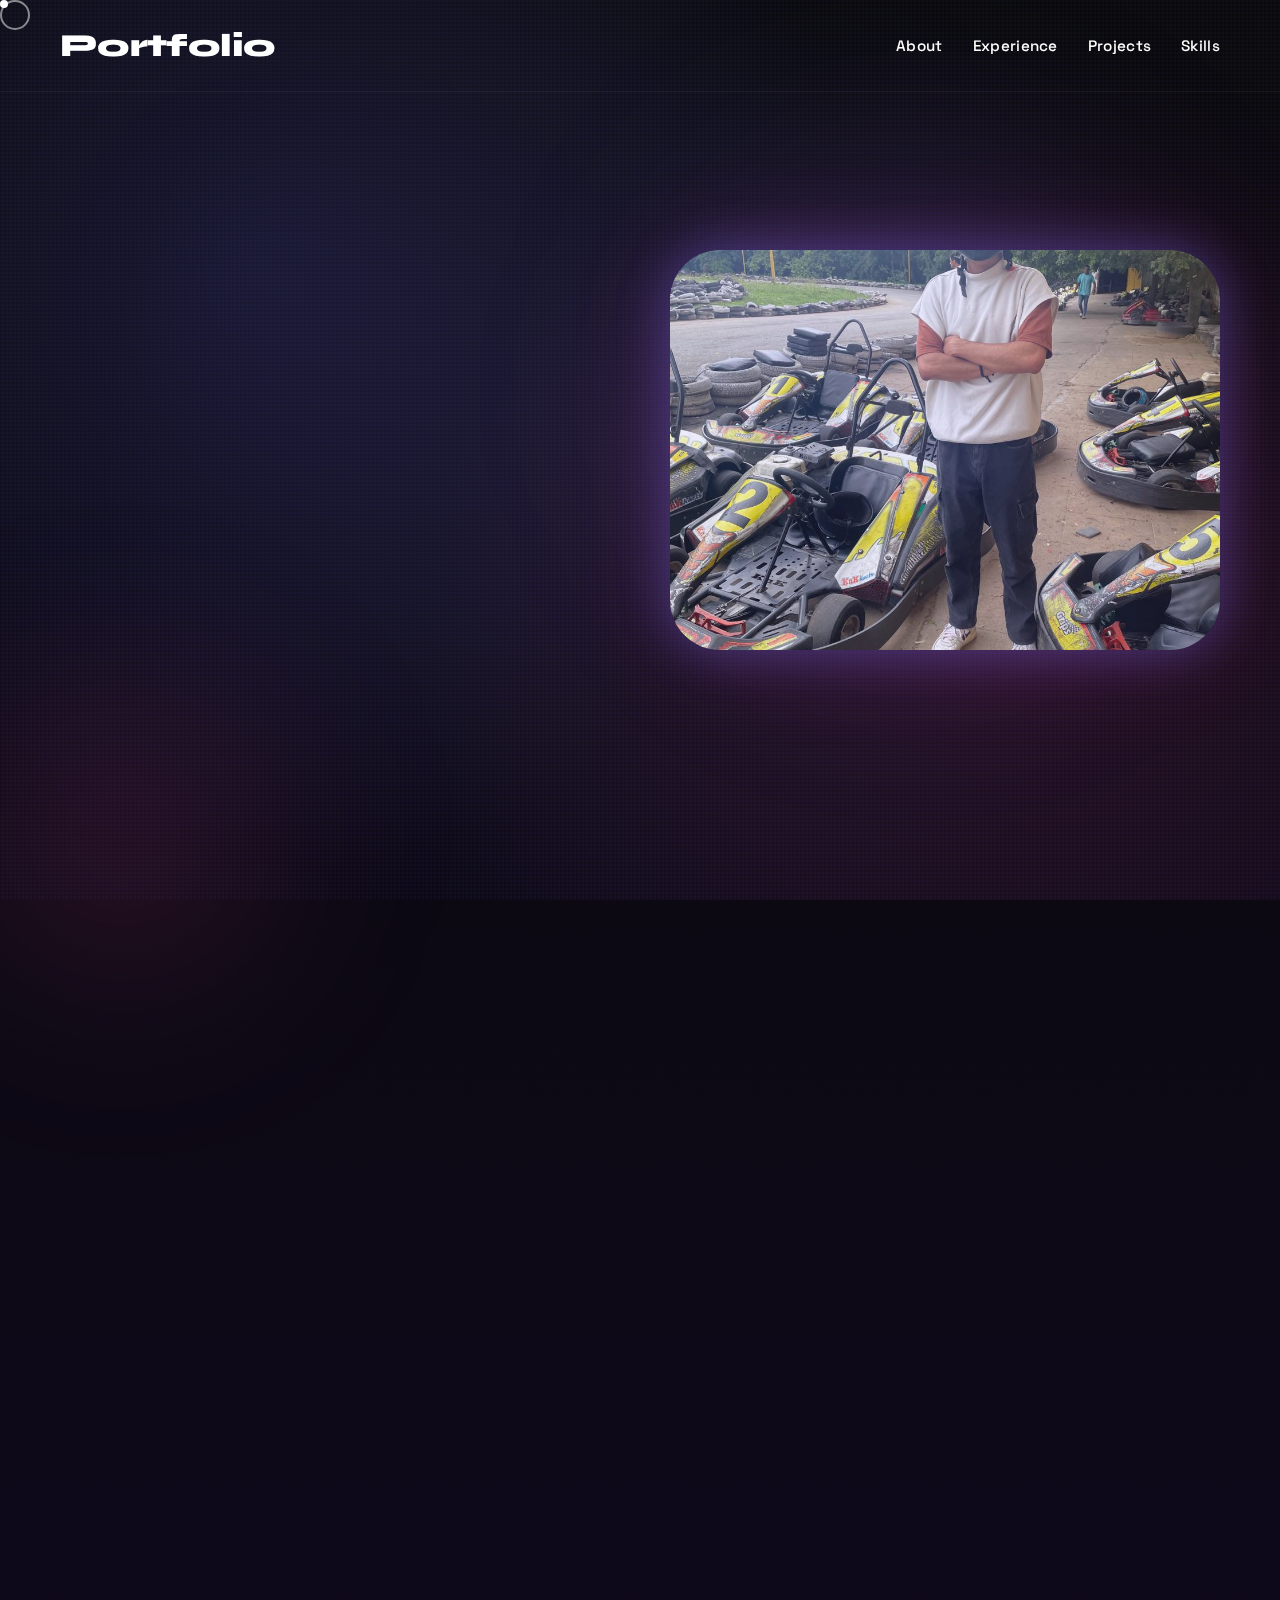
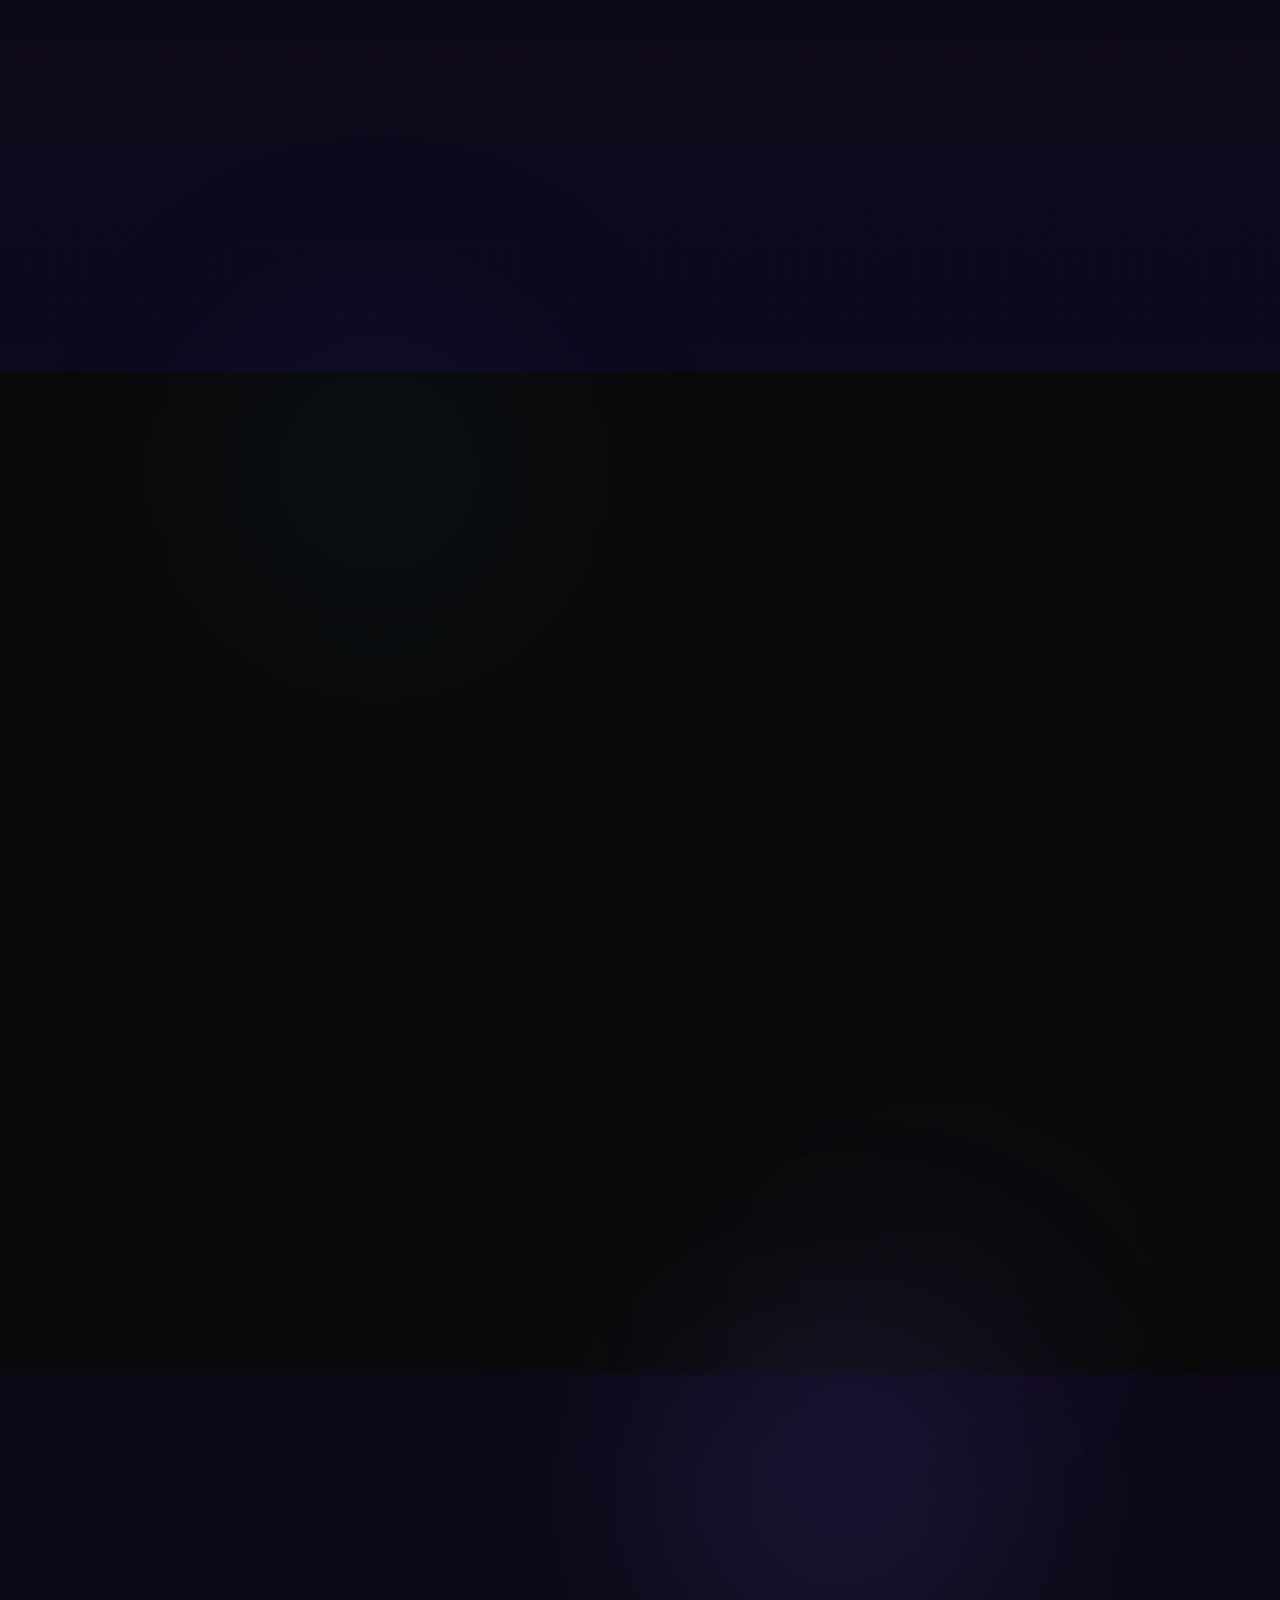
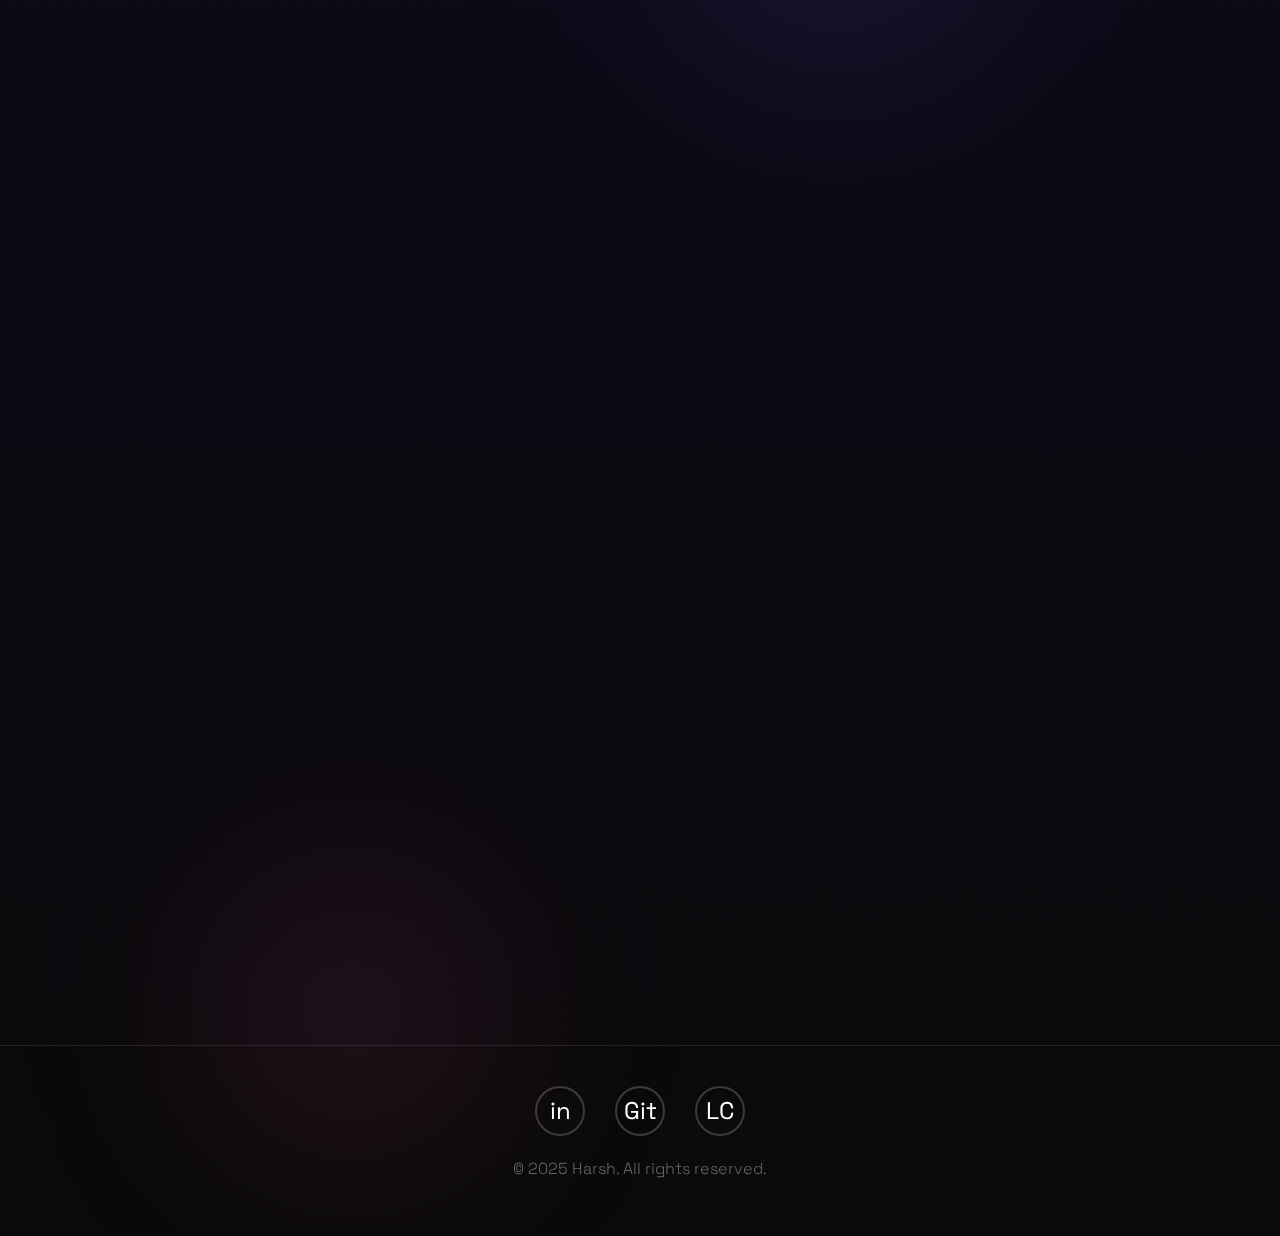
<file: index.html>
<!DOCTYPE html>
<html lang="en">
<head>
    <meta charset="UTF-8">
    <meta name="viewport" content="width=device-width, initial-scale=1.0">
    <link rel="stylesheet" href="style.css">
    <title>Data Science Portfolio</title>

</head>
<body>
    <div class="cursor-dot"></div>
    <div class="cursor-outline"></div>

    <header id="header">
        <div class="container">
            <nav>
                <a href="#" class="logo">Portfolio</a>
                <ul class="nav-links" id="navLinks">
                    <li><a href="#about">About</a></li>
                    <li><a href="#experience">Experience</a></li>
                    <li><a href="#projects">Projects</a></li>
                    <li><a href="#skills">Skills</a></li>
                </ul>
                <div class="hamburger" id="hamburger">
                    <span></span>
                    <span></span>
                    <span></span>
                </div>
            </nav>
        </div>
    </header>

    <section id="about">
        <div class="container">
            <div class="about-content">
                <div class="about-text">
                    <h1>Hi, I'm <br class="font-sans">Harsh</h1>
                    <h2>Data Scientist & ML Engineer</h2>
                    <p>
                        Passionate about transforming data into actionable insights and building intelligent systems. 
                        With expertise in machine learning, deep learning, and statistical analysis, I create solutions 
                        that drive business value and solve complex problems. My work spans predictive modeling, 
                        natural language processing, and computer vision applications.
                    </p>
                </div>
                <div class="profile-img">
                    <img src="harsh.jpeg" alt="">
                </div>
            </div>
        </div>
    </section>
    <section id="experience">
        <div class="container">
            <h2 class="section-title fade-in">Experience</h2>
            <div class="projects-grid">
                <div class="project-card scale-in">
                    <h3>Bosch Rexroth</h3>
                    <h4>Jun 2025 - Present</h4>
                    <p>•Performed EDA and regression analysis on gear pump test data, improving analysis speed by 20%. <br>
•	Automated data pipeline in Python, improving processing speed ~75% <br>
•	Developed Power BI dashboards for test insights and decision-making.
</p>
                    <div class="tech-tags">
                        <span class="tag">Python</span>
                        <span class="tag">ML</span>
                        <span class="tag">Statistics</span>
                        <span class="tag">Power BI</span>
                        <span class="tag">Automation</span>
                        
                    </div>
                </div>
                
                <div class="project-card scale-in">
                    <h3>Jindal Steel and Power</h3>
                    <h4>Jun 2024 - July 2024</h4>
                    <p>•Built a real-time PPE detection system using YOLO for workplace safety. <br>
•	Trained custom CV models, achieving 87% detection accuracy on test data.
</p>
                    <div class="tech-tags">
                        <span class="tag">Python</span>
                        <span class="tag">Computer Vision</span>
                        <span class="tag">YOLO</span>
                        <span class="tag">Deep Learning</span>
                        
                    </div>
                </div>
                <div class="project-card scale-in">
                    <h3>Tata Data Visualization</h3>
                    <h4>Feb 2025</h4>
                    <p>•Created dashboards and insights for leadership discussions using corporate datasets.</p>
                    <div class="tech-tags">
                        <span class="tag">Python</span>
                        <span class="tag">Power BI</span>
                        <span class="tag">Excel</span>
                    </div>
                </div>
            </div>
        </div>
    </section>

    <section id="projects">
        <div class="container">
            <h2 class="section-title fade-in">Projects</h2>
            <div class="projects-grid">
                <a href="https://github.com/Harshvardhan0904/recruiter_agent">
                    <div class="project-card scale-in">
                    <h3>Recruiter Agent</h3>
                    <p>Created an AI agent that parses resumes, calculates ATS compatibility based on job descriptions, suggests resume improvements, identifies recent job experiences, and generates 20+ targeted interview questions.</p>
                    <div class="tech-tags">
                        <span class="tag">Python</span>
                        <span class="tag">NLP</span>
                        <span class="tag">LLM</span>
                        <span class="tag">Flask</span>
                        
                    </div>
                </div>
                </a>
                
                <a href="https://github.com/Harshvardhan0904/AI_DOC">
                    <div class="project-card scale-in">
                    <h3>AI Doc</h3>
                    <p>Built an ML model using SVC to detect diseases based on symptoms and provide personalized recommendations for medicine, workout routines, and diet plans.</p>
                    <div class="tech-tags">
                        <span class="tag">Python</span>
                        <span class="tag">Flask</span>
                        <span class="tag">Scikit-learn</span>
                    </div>
                </div>
                </a>
                
                <a href="https://github.com/Harshvardhan0904/PPE_PROJECT">
                    <div class="project-card scale-in">
                    <h3>PPE Kit detection</h3>
                    <p>Created an object detection model for quality control in manufacturing with 95% precision rate.</p>
                    <div class="tech-tags">
                        <span class="tag">TensorFlow</span>
                        <span class="tag">YOLO</span>
                        <span class="tag">OpenCV</span>
                    </div>
                </div>
                </a>
                
                <div class="project-card scale-in">
                    <h3>Inventory management and Predictive maintenance</h3>
                    <p>SQL-based inventory system with ML model to predict CNC part wear </p>
                    <div class="tech-tags">
                        <span class="tag">Pyhton</span>
                        <span class="tag">ML</span>
                        <span class="tag">SQL</span>
                    </div>
                </div>
            </div>
        </div>
    </section>

    

    <section id="skills">
        <div class="container">
            <h2 class="section-title fade-in">Skills & Expertise</h2>
            <div class="skills-container">
                <div class="skill-category fade-in">
                    <h3>Programming</h3>
                    <ul class="skill-list">
                        <li>Python</li>
                        <li>Java</li>
                        <li>SQL</li>
                        <li>C</li>
                    </ul>
                </div>
                
                <div class="skill-category fade-in">
                    <h3>ML & AI</h3>
                    <ul class="skill-list">
                        <li>Scikit-learn</li>
                        <li>TensorFlow</li>
                        <li>PyTorch</li>
                        <li>RAG Systems</li>
                        <li>Vector database</li>
                        <li>Langchain</li>
                    </ul>
                </div>
                
                <div class="skill-category fade-in">
                    <h3>Data Skill</h3>
                    <ul class="skill-list">
                        <li>Data cleaning</li>
                        <li>EDA</li>
                        <li>Feature Engineering</li>
                        <li>Statisitcs</li>
                        <li>Power BI and Excel</li>
                        
                    </ul>
                </div>
                
                <div class="skill-category fade-in">
                    <h3>Tools</h3>
                    <ul class="skill-list">
                        <li>Git</li>
                        <li>Automation script</li>
                        <li>Prompt Engineering</li>
                    </ul>
                </div>
            </div>
        </div>
    </section>

    <footer>
        <div class="container">
            <div class="social-links">
                <a href="https://www.linkedin.com/in/harsh-vardhan-tiwari-05153b302/" title="LinkedIn">in</a>
                <a href="https://github.com/Harshvardhan0904" title="GitHub">Git</a>
                <a href="https://leetcode.com/u/harshvardhant88/" title="Leetcode">LC</a>
            </div>
            <p style="color: #666; font-weight: 300;">© 2025 Harsh. All rights reserved.</p>
        </div>
    </footer>

    <script>
        const cursorDot = document.querySelector('.cursor-dot');
        const cursorOutline = document.querySelector('.cursor-outline');
        
        if (window.innerWidth > 768) {
            document.addEventListener('mousemove', (e) => {
                cursorDot.style.left = e.clientX + 'px';
                cursorDot.style.top = e.clientY + 'px';
                
                setTimeout(() => {
                    cursorOutline.style.left = e.clientX - 11 + 'px';
                    cursorOutline.style.top = e.clientY - 11 + 'px';
                }, 50);
            });
            
            document.querySelectorAll('a, button, .project-card').forEach(el => {
                el.addEventListener('mouseenter', () => {
                    cursorDot.style.transform = 'scale(2)';
                    cursorOutline.style.transform = 'scale(1.5)';
                });
                el.addEventListener('mouseleave', () => {
                    cursorDot.style.transform = 'scale(1)';
                    cursorOutline.style.transform = 'scale(1)';
                });
            });
        }
        
        const header = document.getElementById('header');
        window.addEventListener('scroll', () => {
            if (window.scrollY > 50) {
                header.classList.add('scrolled');
            } else {
                header.classList.remove('scrolled');
            }
        });
        
        const hamburger = document.getElementById('hamburger');
        const navLinks = document.getElementById('navLinks');
        
        hamburger.addEventListener('click', () => {
            navLinks.classList.toggle('active');
        });
        
        document.querySelectorAll('.nav-links a').forEach(link => {
            link.addEventListener('click', () => {
                navLinks.classList.remove('active');
            });
        });
        
        document.querySelectorAll('a[href^="#"]').forEach(anchor => {
            anchor.addEventListener('click', function (e) {
                e.preventDefault();
                const target = document.querySelector(this.getAttribute('href'));
                if (target) {
                    target.scrollIntoView({
                        behavior: 'smooth',
                        block: 'start'
                    });
                }
            });
        });
        
        const observerOptions = {
            threshold: 0.15,
            rootMargin: '0px 0px -50px 0px'
        };
        
        const observer = new IntersectionObserver((entries) => {
            entries.forEach(entry => {
                if (entry.isIntersecting) {
                    entry.target.classList.add('visible');
                }
            });
        }, observerOptions);
        
        document.querySelectorAll('.fade-in, .slide-left, .slide-right, .scale-in').forEach(el => {
            observer.observe(el);
        });
        
        const projectCards = document.querySelectorAll('.project-card');
        projectCards.forEach((card, index) => {
            card.style.transitionDelay = `${index * 0.1}s`;
        });
        
        const skillCategories = document.querySelectorAll('.skill-category');
        skillCategories.forEach((category, index) => {
            category.style.transitionDelay = `${index * 0.15}s`;
        });
        
        document.querySelectorAll('.project-card').forEach(card => {
            card.addEventListener('mouseenter', function() {
                this.style.zIndex = '10';
            });
            card.addEventListener('mouseleave', function() {
                this.style.zIndex = '1';
            });
        });
    </script>
</body>
</html>
</file>
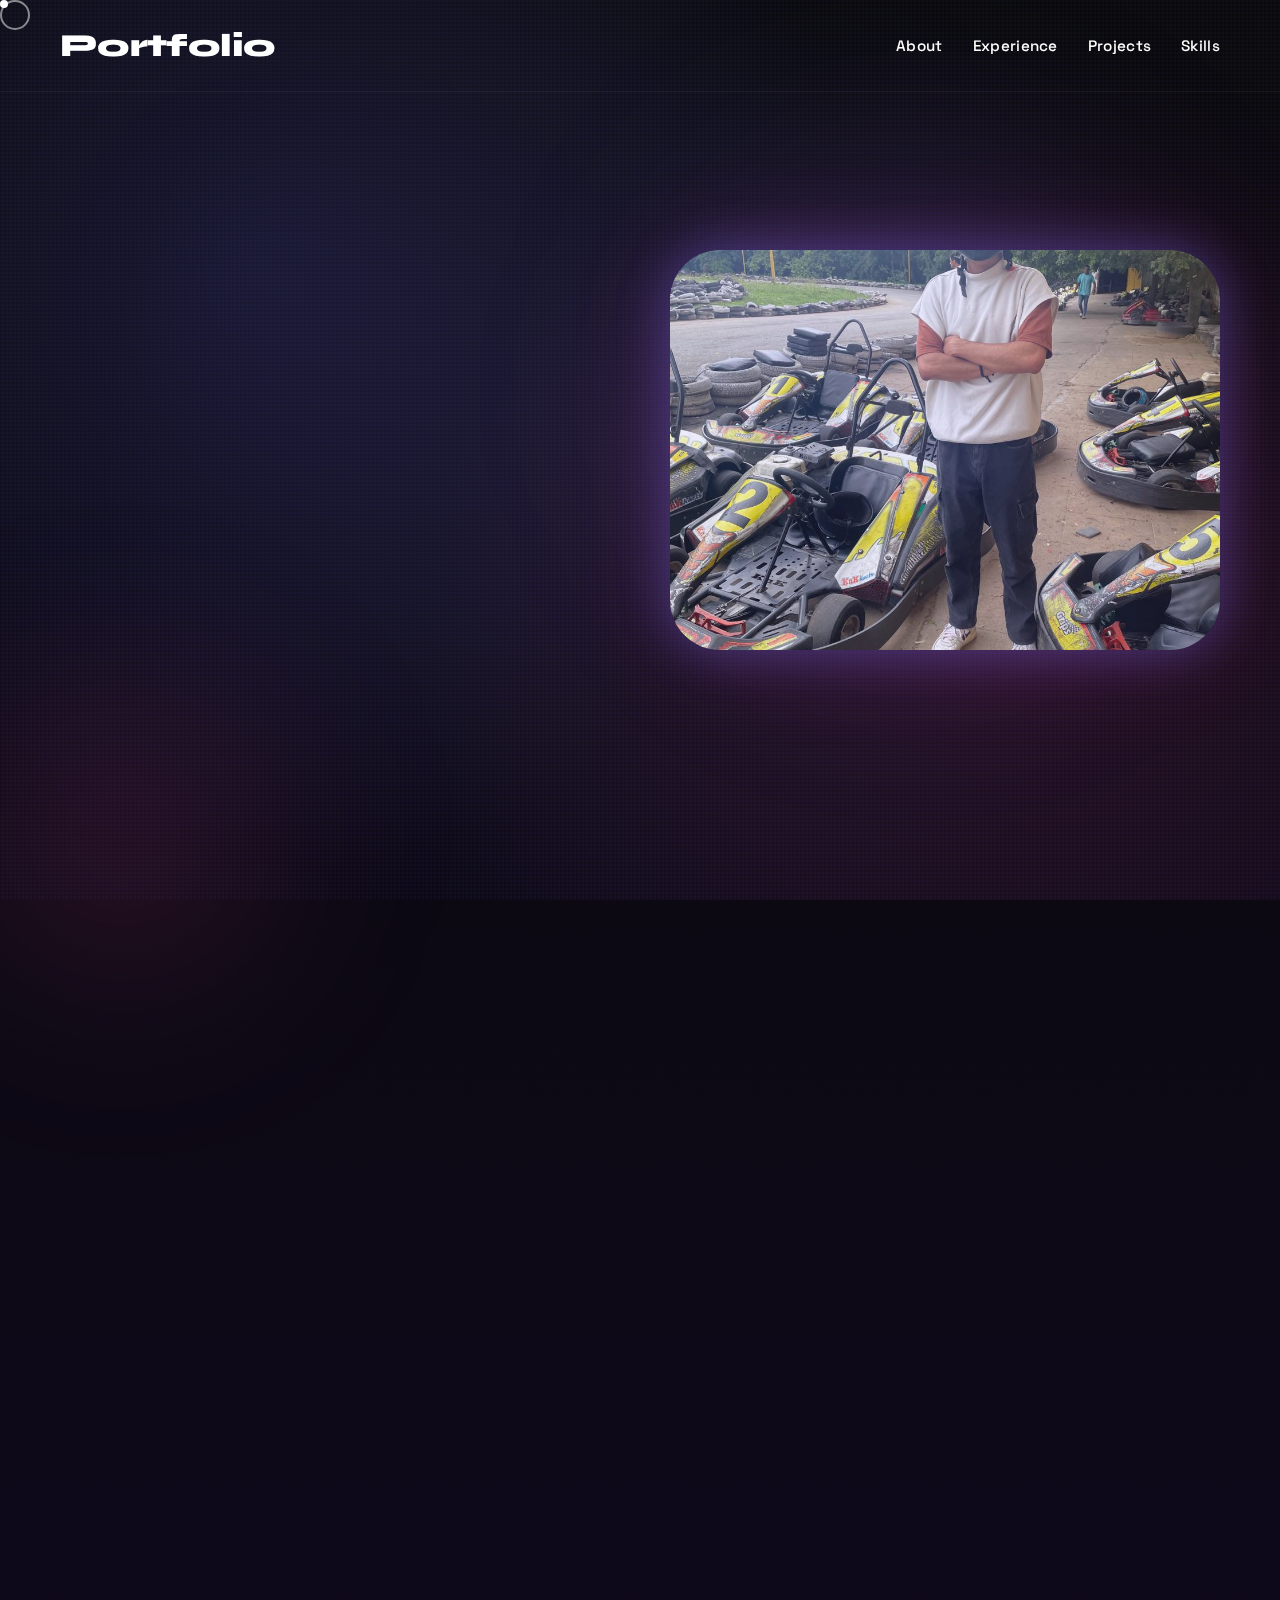
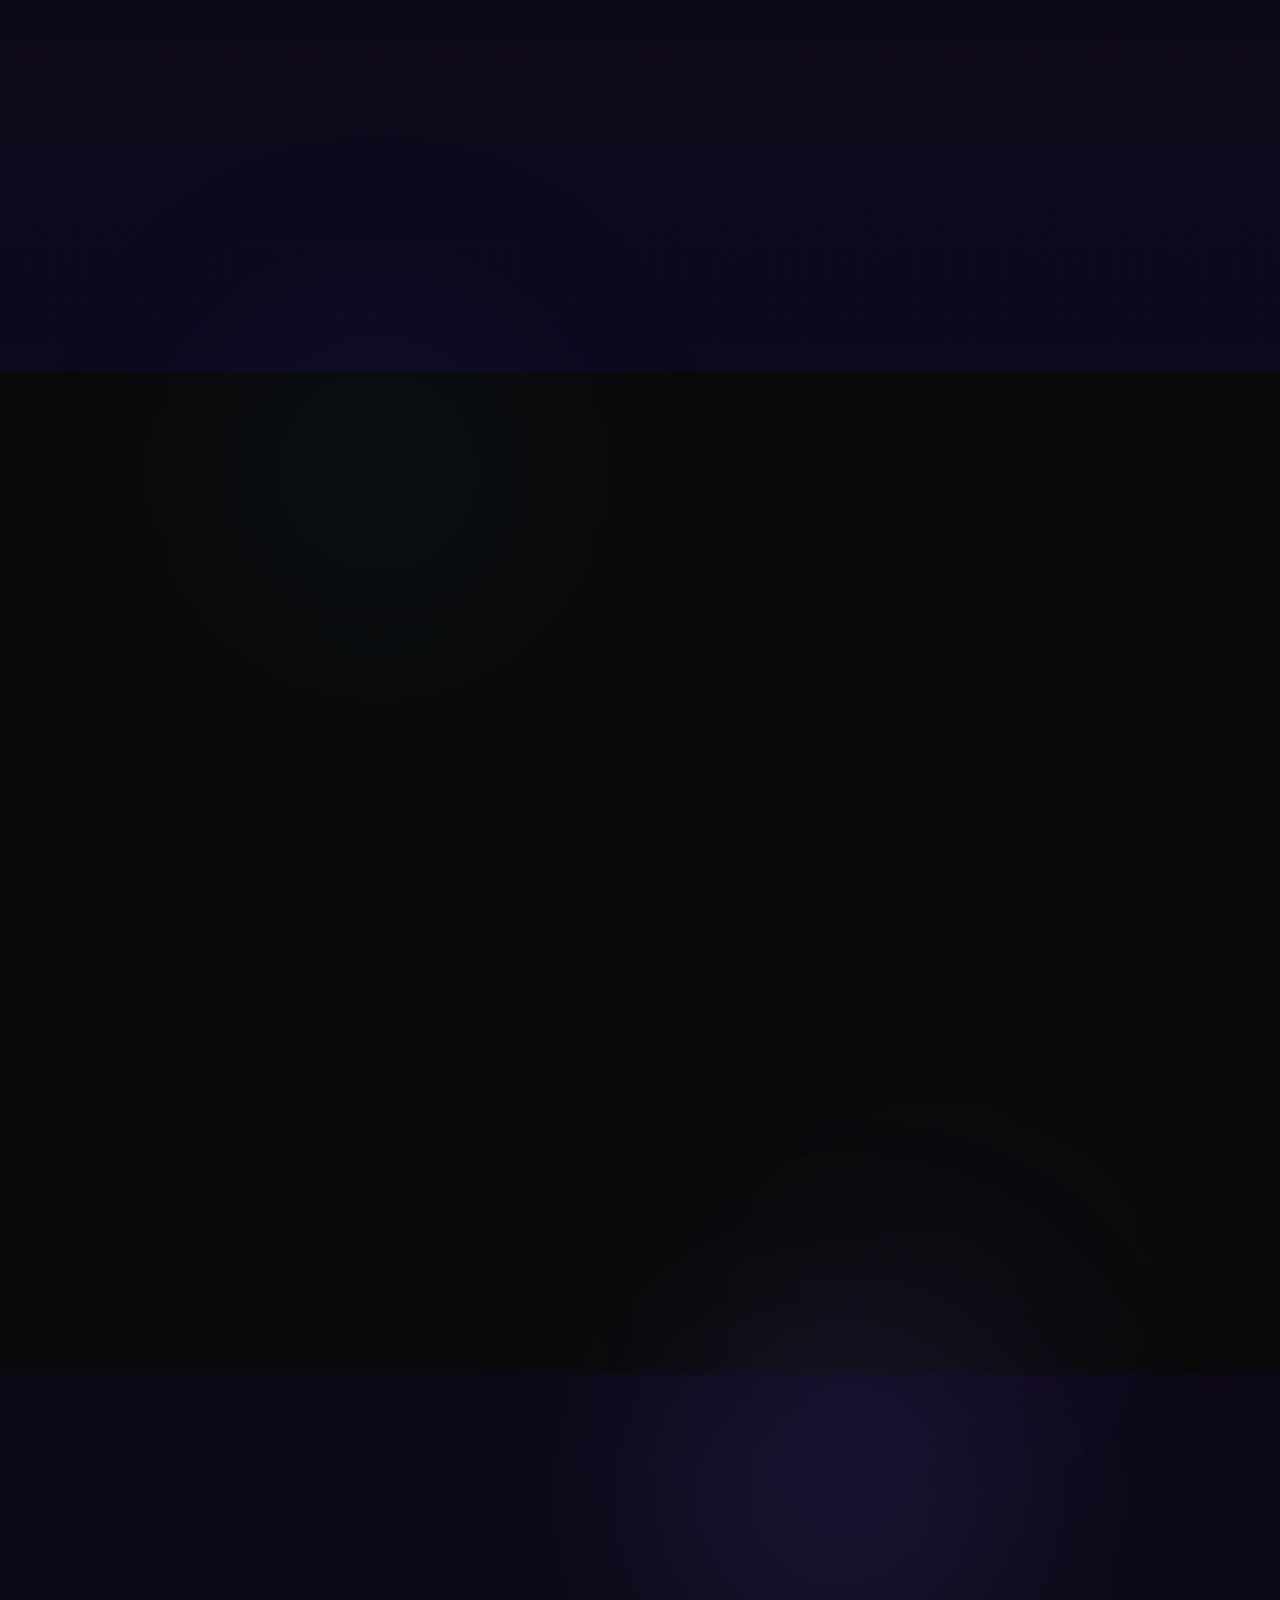
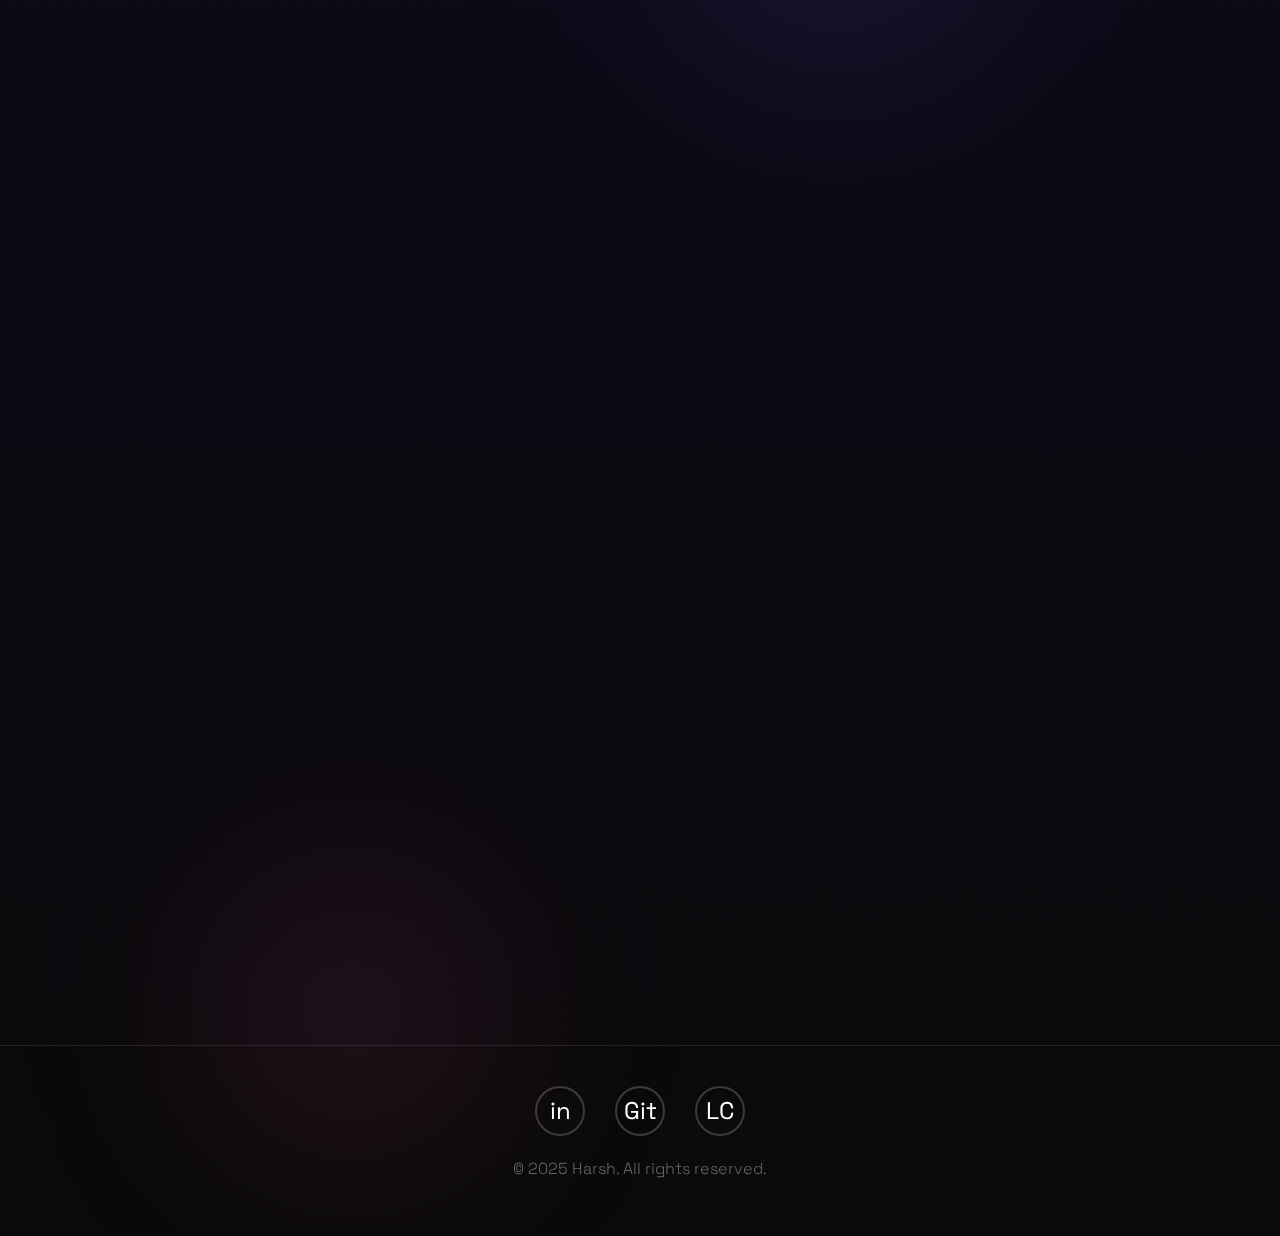
<file: Portfolio.html>
<!DOCTYPE html>
<html lang="en">
<head>
    <meta charset="UTF-8">
    <meta name="viewport" content="width=device-width, initial-scale=1.0">
    <link rel="stylesheet" href="style.css">
    <title>Data Science Portfolio</title>

</head>
<body>
    <div class="cursor-dot"></div>
    <div class="cursor-outline"></div>

    <header id="header">
        <div class="container">
            <nav>
                <a href="#" class="logo">Portfolio</a>
                <ul class="nav-links" id="navLinks">
                    <li><a href="#about">About</a></li>
                    <li><a href="#experience">Experience</a></li>
                    <li><a href="#projects">Projects</a></li>
                    <li><a href="#skills">Skills</a></li>
                </ul>
                <div class="hamburger" id="hamburger">
                    <span></span>
                    <span></span>
                    <span></span>
                </div>
            </nav>
        </div>
    </header>

    <section id="about">
        <div class="container">
            <div class="about-content">
                <div class="about-text">
                    <h1>Hi, I'm <br class="font-sans">Harsh</h1>
                    <h2>Data Scientist & ML Engineer</h2>
                    <p>
                        Passionate about transforming data into actionable insights and building intelligent systems. 
                        With expertise in machine learning, deep learning, and statistical analysis, I create solutions 
                        that drive business value and solve complex problems. My work spans predictive modeling, 
                        natural language processing, and computer vision applications.
                    </p>
                </div>
                <div class="profile-img">
                    <img src="harsh.jpeg" alt="">
                </div>
            </div>
        </div>
    </section>
    <section id="experience">
        <div class="container">
            <h2 class="section-title fade-in">Experience</h2>
            <div class="projects-grid">
                <div class="project-card scale-in">
                    <h3>Bosch Rexroth</h3>
                    <h4>Jun 2025 - Present</h4>
                    <p>•Performed EDA and regression analysis on gear pump test data, improving analysis speed by 20%. <br>
•	Automated data pipeline in Python, improving processing speed ~75% <br>
•	Developed Power BI dashboards for test insights and decision-making.
</p>
                    <div class="tech-tags">
                        <span class="tag">Python</span>
                        <span class="tag">ML</span>
                        <span class="tag">Statistics</span>
                        <span class="tag">Power BI</span>
                        <span class="tag">Automation</span>
                        
                    </div>
                </div>
                
                <div class="project-card scale-in">
                    <h3>Jindal Steel and Power</h3>
                    <h4>Jun 2025 - July 2024</h4>
                    <p>•Built a real-time PPE detection system using YOLO for workplace safety. <br>
•	Trained custom CV models, achieving 87% detection accuracy on test data.
</p>
                    <div class="tech-tags">
                        <span class="tag">Python</span>
                        <span class="tag">Computer Vision</span>
                        <span class="tag">YOLO</span>
                        <span class="tag">Deep Learning</span>
                        
                    </div>
                </div>
                <div class="project-card scale-in">
                    <h3>Tata Data Visualization</h3>
                    <h4>Feb 2025</h4>
                    <p>•Created dashboards and insights for leadership discussions using corporate datasets.</p>
                    <div class="tech-tags">
                        <span class="tag">Python</span>
                        <span class="tag">Power BI</span>
                        <span class="tag">Excel</span>
                    </div>
                </div>
            </div>
        </div>
    </section>

    <section id="projects">
        <div class="container">
            <h2 class="section-title fade-in">Projects</h2>
            <div class="projects-grid">
                <a href="https://github.com/Harshvardhan0904/recruiter_agent">
                    <div class="project-card scale-in">
                    <h3>Recruiter Agent</h3>
                    <p>Created an AI agent that parses resumes, calculates ATS compatibility based on job descriptions, suggests resume improvements, identifies recent job experiences, and generates 20+ targeted interview questions.</p>
                    <div class="tech-tags">
                        <span class="tag">Python</span>
                        <span class="tag">NLP</span>
                        <span class="tag">LLM</span>
                        <span class="tag">Flask</span>
                        
                    </div>
                </div>
                </a>
                
                <a href="https://github.com/Harshvardhan0904/AI_DOC">
                    <div class="project-card scale-in">
                    <h3>AI Doc</h3>
                    <p>Built an ML model using SVC to detect diseases based on symptoms and provide personalized recommendations for medicine, workout routines, and diet plans.</p>
                    <div class="tech-tags">
                        <span class="tag">Python</span>
                        <span class="tag">Flask</span>
                        <span class="tag">Scikit-learn</span>
                    </div>
                </div>
                </a>
                
                <a href="https://github.com/Harshvardhan0904/PPE_PROJECT">
                    <div class="project-card scale-in">
                    <h3>PPE Kit detection</h3>
                    <p>Created an object detection model for quality control in manufacturing with 95% precision rate.</p>
                    <div class="tech-tags">
                        <span class="tag">TensorFlow</span>
                        <span class="tag">YOLO</span>
                        <span class="tag">OpenCV</span>
                    </div>
                </div>
                </a>
                
                <div class="project-card scale-in">
                    <h3>Inventory management and Predictive maintenance</h3>
                    <p>SQL-based inventory system with ML model to predict CNC part wear </p>
                    <div class="tech-tags">
                        <span class="tag">Pyhton</span>
                        <span class="tag">ML</span>
                        <span class="tag">SQL</span>
                    </div>
                </div>
            </div>
        </div>
    </section>

    

    <section id="skills">
        <div class="container">
            <h2 class="section-title fade-in">Skills & Expertise</h2>
            <div class="skills-container">
                <div class="skill-category fade-in">
                    <h3>Programming</h3>
                    <ul class="skill-list">
                        <li>Python</li>
                        <li>Java</li>
                        <li>SQL</li>
                        <li>C</li>
                    </ul>
                </div>
                
                <div class="skill-category fade-in">
                    <h3>ML & AI</h3>
                    <ul class="skill-list">
                        <li>Scikit-learn</li>
                        <li>TensorFlow</li>
                        <li>PyTorch</li>
                        <li>RAG Systems</li>
                        <li>Vector database</li>
                        <li>Langchain</li>
                    </ul>
                </div>
                
                <div class="skill-category fade-in">
                    <h3>Data Skill</h3>
                    <ul class="skill-list">
                        <li>Data cleaning</li>
                        <li>EDA</li>
                        <li>Feature Engineering</li>
                        <li>Statisitcs</li>
                        <li>Power BI and Excel</li>
                        
                    </ul>
                </div>
                
                <div class="skill-category fade-in">
                    <h3>Tools</h3>
                    <ul class="skill-list">
                        <li>Git</li>
                        <li>Automation script</li>
                        <li>Prompt Engineering</li>
                    </ul>
                </div>
            </div>
        </div>
    </section>

    <footer>
        <div class="container">
            <div class="social-links">
                <a href="https://www.linkedin.com/in/harsh-vardhan-tiwari-05153b302/" title="LinkedIn">in</a>
                <a href="https://github.com/Harshvardhan0904" title="GitHub">Git</a>
                <a href="https://leetcode.com/u/harshvardhant88/" title="Leetcode">LC</a>
            </div>
            <p style="color: #666; font-weight: 300;">© 2025 Harsh. All rights reserved.</p>
        </div>
    </footer>

    <script>
        const cursorDot = document.querySelector('.cursor-dot');
        const cursorOutline = document.querySelector('.cursor-outline');
        
        if (window.innerWidth > 768) {
            document.addEventListener('mousemove', (e) => {
                cursorDot.style.left = e.clientX + 'px';
                cursorDot.style.top = e.clientY + 'px';
                
                setTimeout(() => {
                    cursorOutline.style.left = e.clientX - 11 + 'px';
                    cursorOutline.style.top = e.clientY - 11 + 'px';
                }, 50);
            });
            
            document.querySelectorAll('a, button, .project-card').forEach(el => {
                el.addEventListener('mouseenter', () => {
                    cursorDot.style.transform = 'scale(2)';
                    cursorOutline.style.transform = 'scale(1.5)';
                });
                el.addEventListener('mouseleave', () => {
                    cursorDot.style.transform = 'scale(1)';
                    cursorOutline.style.transform = 'scale(1)';
                });
            });
        }
        
        const header = document.getElementById('header');
        window.addEventListener('scroll', () => {
            if (window.scrollY > 50) {
                header.classList.add('scrolled');
            } else {
                header.classList.remove('scrolled');
            }
        });
        
        const hamburger = document.getElementById('hamburger');
        const navLinks = document.getElementById('navLinks');
        
        hamburger.addEventListener('click', () => {
            navLinks.classList.toggle('active');
        });
        
        document.querySelectorAll('.nav-links a').forEach(link => {
            link.addEventListener('click', () => {
                navLinks.classList.remove('active');
            });
        });
        
        document.querySelectorAll('a[href^="#"]').forEach(anchor => {
            anchor.addEventListener('click', function (e) {
                e.preventDefault();
                const target = document.querySelector(this.getAttribute('href'));
                if (target) {
                    target.scrollIntoView({
                        behavior: 'smooth',
                        block: 'start'
                    });
                }
            });
        });
        
        const observerOptions = {
            threshold: 0.15,
            rootMargin: '0px 0px -50px 0px'
        };
        
        const observer = new IntersectionObserver((entries) => {
            entries.forEach(entry => {
                if (entry.isIntersecting) {
                    entry.target.classList.add('visible');
                }
            });
        }, observerOptions);
        
        document.querySelectorAll('.fade-in, .slide-left, .slide-right, .scale-in').forEach(el => {
            observer.observe(el);
        });
        
        const projectCards = document.querySelectorAll('.project-card');
        projectCards.forEach((card, index) => {
            card.style.transitionDelay = `${index * 0.1}s`;
        });
        
        const skillCategories = document.querySelectorAll('.skill-category');
        skillCategories.forEach((category, index) => {
            category.style.transitionDelay = `${index * 0.15}s`;
        });
        
        document.querySelectorAll('.project-card').forEach(card => {
            card.addEventListener('mouseenter', function() {
                this.style.zIndex = '10';
            });
            card.addEventListener('mouseleave', function() {
                this.style.zIndex = '1';
            });
        });
    </script>
</body>
</html>
</file>
<file: style.css>
@import url('https://fonts.googleapis.com/css2?family=Space+Grotesk:wght@300;400;500;600;700&family=Syne:wght@400;600;700;800&family=Inter:wght@300;400;500;600;700&display=swap');

* {
    margin: 0;
    padding: 0;
    box-sizing: border-box;
}

html {
    scroll-behavior: smooth;
}

body {
    font-family: 'Space Grotesk', sans-serif;
    background: linear-gradient(to bottom, #0a0a0a 0%, #0f0820 50%, #0a0a0a 100%);
    color: #fff;
    line-height: 1.6;
    overflow-x: hidden;
    position: relative;
}

body::before {
    content: '';
    position: fixed;
    top: 0;
    left: 0;
    width: 100%;
    height: 100%;
    background: 
        radial-gradient(circle at 20% 30%, rgba(99, 102, 241, 0.15) 0%, transparent 50%),
        radial-gradient(circle at 80% 70%, rgba(236, 72, 153, 0.12) 0%, transparent 50%),
        radial-gradient(circle at 50% 50%, rgba(167, 139, 250, 0.08) 0%, transparent 70%);
    pointer-events: none;
    z-index: 0;
}

body::after {
    content: '';
    position: fixed;
    top: 0;
    left: 0;
    width: 100%;
    height: 100%;
    background-image: 
        repeating-linear-gradient(0deg, transparent, transparent 2px, rgba(99, 102, 241, 0.03) 2px, rgba(99, 102, 241, 0.03) 4px),
        repeating-linear-gradient(90deg, transparent, transparent 2px, rgba(99, 102, 241, 0.03) 2px, rgba(99, 102, 241, 0.03) 4px);
    pointer-events: none;
    z-index: 0;
}

.container {
    max-width: 1200px;
    margin: 0 auto;
    padding: 0 20px;
    position: relative;
    z-index: 1;
}

header {
    position: fixed;
    top: 0;
    width: 100%;
    background: transparent;
    z-index: 1000;
    border-bottom: 1px solid rgba(255, 255, 255, 0.05);
    transition: all 0.3s ease;
}

header.scrolled {
    background: rgba(10, 10, 10, 0.8);
    backdrop-filter: blur(20px);
    box-shadow: 0 5px 30px rgba(0, 0, 0, 0.3);
}

nav {
    display: flex;
    justify-content: space-between;
    align-items: center;
    padding: 20px 0;
}

.logo {
    font-family: 'Syne', sans-serif;
    font-size: 2rem;
    font-weight: 800;
    color: #fff;
    text-decoration: none;
    transition: transform 0.3s ease;
    letter-spacing: -0.02em;
}

.logo:hover {
    transform: scale(1.05);
}

.nav-links {
    display: flex;
    gap: 30px;
    list-style: none;
}

.nav-links a {
    color: #fff;
    text-decoration: none;
    font-weight: 500;
    transition: all 0.3s;
    font-size: 0.95rem;
    position: relative;
    letter-spacing: 0.02em;
}

.nav-links a::after {
    content: '';
    position: absolute;
    bottom: -5px;
    left: 0;
    width: 0;
    height: 2px;
    background: linear-gradient(90deg, #6366f1, #ec4899);
    transition: width 0.3s ease;
}

.nav-links a:hover::after {
    width: 100%;
}

.hamburger {
    display: none;
    flex-direction: column;
    cursor: pointer;
    gap: 5px;
}

.hamburger span {
    width: 25px;
    height: 2px;
    background: #fff;
    transition: 0.3s;
}

section {
    min-height: 100vh;
    padding: 100px 0;
    display: flex;
    align-items: center;
    position: relative;
    z-index: 1;
}

.section-title {
    font-family: 'Syne', sans-serif;
    font-size: 4rem;
    font-weight: 800;
    margin-bottom: 30px;
    text-align: center;
    background: linear-gradient(135deg, #6366f1 0%, #ec4899 50%, #a78bfa 100%);
    -webkit-background-clip: text;
    -webkit-text-fill-color: transparent;
    background-clip: text;
    letter-spacing: -0.03em;
}

#about {
    background: transparent;
}

#about::before {
    content: '';
    position: absolute;
    top: 10%;
    right: 5%;
    width: 600px;
    height: 600px;
    background: radial-gradient(circle, rgba(99, 102, 241, 0.25) 0%, rgba(99, 102, 241, 0.12) 40%, transparent 70%);
    border-radius: 50%;
    filter: blur(100px);
    animation: float 8s ease-in-out infinite;
    z-index: 0;
}

#about::after {
    content: '';
    position: absolute;
    bottom: -20%;
    left: -10%;
    width: 500px;
    height: 500px;
    background: radial-gradient(circle, rgba(236, 72, 153, 0.2) 0%, transparent 60%);
    border-radius: 50%;
    filter: blur(90px);
    z-index: 0;
}

@keyframes float {
    0%, 100% { transform: translate(0, 0) scale(1); opacity: 0.8; }
    50% { transform: translate(-30px, -30px) scale(1.1); opacity: 1; }
}

.about-content {
    display: grid;
    grid-template-columns: 1fr 1fr;
    gap: 60px;
    align-items: center;
    position: relative;
    z-index: 1;
}

.about-text h1 {
    font-family: 'Syne', sans-serif;
    font-size: 3.5rem;
    margin-bottom: 20px;
    font-weight: 800;
    letter-spacing: -0.03em;
    opacity: 0;
    transform: translateY(30px);
    animation: fadeInUp 0.8s ease forwards;
}

.about-text h2 {
    font-family: 'Inter', sans-serif;
    font-size: 1.5rem;
    font-weight: 500;
    background: linear-gradient(90deg, #6366f1, #ec4899);
    -webkit-background-clip: text;
    -webkit-text-fill-color: transparent;
    background-clip: text;
    margin-bottom: 30px;
    letter-spacing: 0.05em;
    text-transform: uppercase;
    opacity: 0;
    transform: translateY(30px);
    animation: fadeInUp 0.8s ease 0.2s forwards;
}

.about-text p {
    font-size: 1.1rem;
    line-height: 1.8;
    color: #ccc;
    font-weight: 400;
    letter-spacing: 0.01em;
    opacity: 0;
    transform: translateY(30px);
    animation: fadeInUp 0.8s ease 0.4s forwards;
}

.profile-img {
    width: 100%;
    height: 400px;
    border-radius: 50px;
    border-image: linear-gradient(135deg, #6366f1, #ec4899, #a78bfa) 1;
    box-shadow: 0 0 50px rgba(99, 102, 241, 0.4), 0 0 100px rgba(236, 72, 153, 0.2);    
    overflow: hidden;
    position: relative;
    display: flex;
    align-items: center;
    justify-content: center;
}

.profile-img img {
    width: 100%;
    height: 100%;
    object-fit: cover;
}

.profile-img::before {
    content: '';
    position: absolute;
    top: -50%;
    left: -50%;
    width: 200%;
    height: 200%;
    background: linear-gradient(45deg, transparent, rgba(99, 102, 241, 0.15), transparent);
    animation: shine 3s ease-in-out infinite;
}

@keyframes shine {
    0% { transform: translateX(-100%) translateY(-100%) rotate(45deg); }
    100% { transform: translateX(100%) translateY(100%) rotate(45deg); }
}

@keyframes fadeInUp {
    to {
        opacity: 1;
        transform: translateY(0);
    }
}

@keyframes scaleIn {
    to {
        opacity: 1;
        transform: scale(1);
    }
}

#projects {
    background: #0a0a0a;
    position: relative;
}

#projects::before {
    content: '';
    position: absolute;
    top: -15%;
    left: 10%;
    width: 500px;
    height: 500px;
    background: radial-gradient(circle, rgba(30, 144, 255, 0.07) 0%, rgba(30, 144, 255, 0.03) 40%, transparent 70%);
    border-radius: 50%;
    filter: blur(100px);
    animation: floatReverse 10s ease-in-out infinite;
    z-index: 0;
}

#projects::after {
    content: '';
    position: absolute;
    bottom: -20%;
    right: 5%;
    width: 550px;
    height: 550px;
    background: radial-gradient(circle, rgba(138, 43, 226, 0.06) 0%, transparent 65%);
    border-radius: 50%;
    filter: blur(110px);
    z-index: 0;
}

@keyframes floatReverse {
    0%, 100% { transform: translate(0, 0) scale(1); opacity: 0.7; }
    50% { transform: translate(40px, 40px) scale(1.15); opacity: 1; }
}

.projects-grid {
    display: grid;
    grid-template-columns: repeat(auto-fit, minmax(300px, 1fr));
    gap: 30px;
    margin-top: 50px;
    position: relative;
    z-index: 1;
}

.projects-grid a {
    text-decoration: none;
    color: inherit;
    display: block;
}

.projects-grid a {
    text-decoration: none;
    color: inherit;
    display: block;
}

.project-card {
    background: rgba(20, 20, 30, 0.6);
    padding: 30px;
    border-radius: 20px;
    border: 1px solid rgba(99, 102, 241, 0.2);
    transition: all 0.4s cubic-bezier(0.4, 0, 0.2, 1);
    cursor: pointer;
    position: relative;
    overflow: hidden;
}

.project-card::before {
    content: '';
    position: absolute;
    top: 0;
    left: 0;
    width: 100%;
    height: 100%;
    background: linear-gradient(135deg, rgba(99, 102, 241, 0.15) 0%, rgba(236, 72, 153, 0.1) 100%);
    opacity: 0;
    transition: opacity 0.4s ease;
}

.project-card:hover {
    transform: translateY(-15px) scale(1.02);
    border-color: rgba(99, 102, 241, 0.6);
    box-shadow: 0 20px 60px rgba(99, 102, 241, 0.3), 0 0 80px rgba(236, 72, 153, 0.2);
}

.project-card:hover::before {
    opacity: 1;
}

.project-card h3 {
    font-family: 'Syne', sans-serif;
    font-size: 1.5rem;
    margin-bottom: 15px;
    font-weight: 700;
    letter-spacing: -0.02em;
    position: relative;
    z-index: 1;
}

.project-card p {
    color: #aaa;
    font-weight: 400;
    margin-bottom: 20px;
    position: relative;
    z-index: 1;
    line-height: 1.6;
}

.tech-tags {
    display: flex;
    flex-wrap: wrap;
    gap: 10px;
    position: relative;
    z-index: 1;
}

.tag {
    background: rgba(0, 0, 0, 0.5);
    padding: 5px 15px;
    border-radius: 20px;
    font-size: 0.85rem;
    font-weight: 500;
    border: 1px solid rgba(255, 255, 255, 0.2);
    transition: all 0.3s ease;
    letter-spacing: 0.02em;
}

.tag:hover {
    background: rgba(255, 255, 255, 0.1);
    transform: translateY(-2px);
}

#skills {
    background: transparent;
}

#skills::before {
    content: '';
    position: absolute;
    top: -10%;
    right: 15%;
    width: 500px;
    height: 500px;
    background: radial-gradient(circle, rgba(99, 102, 241, 0.2) 0%, rgba(99, 102, 241, 0.1) 40%, transparent 70%);
    border-radius: 50%;
    filter: blur(100px);
    animation: pulse 6s ease-in-out infinite;
    z-index: 0;
}

#skills::after {
    content: '';
    position: absolute;
    bottom: -15%;
    left: 10%;
    width: 450px;
    height: 450px;
    background: radial-gradient(circle, rgba(236, 72, 153, 0.18) 0%, transparent 65%);
    border-radius: 50%;
    filter: blur(95px);
    z-index: 0;
}

@keyframes pulse {
    0%, 100% { transform: scale(1); opacity: 0.6; }
    50% { transform: scale(1.2); opacity: 0.8; }
}

.skills-container {
    display: grid;
    grid-template-columns: repeat(auto-fit, minmax(250px, 1fr));
    gap: 40px;
    margin-top: 50px;
    position: relative;
    z-index: 1;
}

.skill-category {
    background: rgba(99, 102, 241, 0.05);
    padding: 30px;
    border-radius: 20px;
    border: 1px solid rgba(99, 102, 241, 0.15);
    transition: all 0.4s ease;
}

.skill-category:hover {
    transform: translateY(-10px);
    background: rgba(99, 102, 241, 0.1);
    border-color: rgba(236, 72, 153, 0.4);
    box-shadow: 0 10px 40px rgba(99, 102, 241, 0.2);
}

.skill-category h3 {
    font-family: 'Syne', sans-serif;
    font-size: 2rem;
    font-weight: 700;
    margin-bottom: 20px;
    letter-spacing: -0.02em;
    background: linear-gradient(135deg, #fff 0%, #888 100%);
    -webkit-background-clip: text;
    -webkit-text-fill-color: transparent;
    background-clip: text;
}

.skill-list {
    list-style: none;
}

.skill-list li {
    padding: 12px 0;
    border-bottom: 1px solid rgba(255, 255, 255, 0.1);
    font-weight: 400;
    display: flex;
    align-items: center;
    gap: 10px;
    transition: all 0.3s ease;
    transform: translateX(0);
}

.skill-list li:hover {
    padding-left: 10px;
    color: #fff;
}

.skill-list li:before {
    content: "▹";
    color: #888;
    font-size: 1.2rem;
    transition: color 0.3s ease;
}

.skill-list li:hover:before {
    color: #fff;
}

footer {
    background: #0a0a0a;
    padding: 40px 0;
    text-align: center;
    border-top: 1px solid rgba(255, 255, 255, 0.1);
}

.social-links {
    display: flex;
    justify-content: center;
    gap: 30px;
    margin-bottom: 20px;
}

.social-links a {
    color: #fff;
    font-size: 1.5rem;
    text-decoration: none;
    transition: all 0.3s;
    width: 50px;
    height: 50px;
    border-radius: 50%;
    border: 2px solid rgba(255, 255, 255, 0.2);
    display: flex;
    align-items: center;
    justify-content: center;
}

.social-links a:hover {
    background: rgba(255, 255, 255, 0.1);
    border-color: #fff;
    transform: translateY(-5px);
}

.fade-in {
    opacity: 0;
    transform: translateY(30px);
    transition: opacity 0.8s ease, transform 0.8s ease;
}

.fade-in.visible {
    opacity: 1;
    transform: translateY(0);
}

.slide-left {
    opacity: 0;
    transform: translateX(-50px);
    transition: opacity 0.8s ease, transform 0.8s ease;
}

.slide-left.visible {
    opacity: 1;
    transform: translateX(0);
}

.slide-right {
    opacity: 0;
    transform: translateX(50px);
    transition: opacity 0.8s ease, transform 0.8s ease;
}

.slide-right.visible {
    opacity: 1;
    transform: translateX(0);
}

.scale-in {
    opacity: 0;
    transform: scale(0.8);
    transition: opacity 0.6s ease, transform 0.6s ease;
}

.scale-in.visible {
    opacity: 1;
    transform: scale(1);
}

.cursor-dot {
    width: 8px;
    height: 8px;
    background: #fff;
    border-radius: 50%;
    position: fixed;
    pointer-events: none;
    z-index: 9999;
    transition: transform 0.2s ease;
}

.cursor-outline {
    width: 30px;
    height: 30px;
    border: 2px solid rgba(255, 255, 255, 0.5);
    border-radius: 50%;
    position: fixed;
    pointer-events: none;
    z-index: 9999;
    transition: all 0.15s ease;
}

@media (max-width: 768px) {
    .cursor-dot, .cursor-outline {
        display: none;
    }
    
    .hamburger {
        display: flex;
    }
    
    .nav-links {
        position: fixed;
        left: -100%;
        top: 70px;
        flex-direction: column;
        background: rgba(0, 0, 0, 0.98);
        width: 100%;
        padding: 40px;
        transition: 0.3s;
        border-top: 1px solid rgba(255, 255, 255, 0.1);
    }
    
    .nav-links.active {
        left: 0;
    }
    
    .about-content {
        grid-template-columns: 1fr;
        gap: 30px;
    }
    
    .about-text h1 {
        font-size: 2rem;
    }
    
    .section-title {
        font-size: 2.5rem;
    }
    
    .projects-grid {
        grid-template-columns: 1fr;
    }
    
    section {
        padding: 80px 0;
    }
}
</file>
